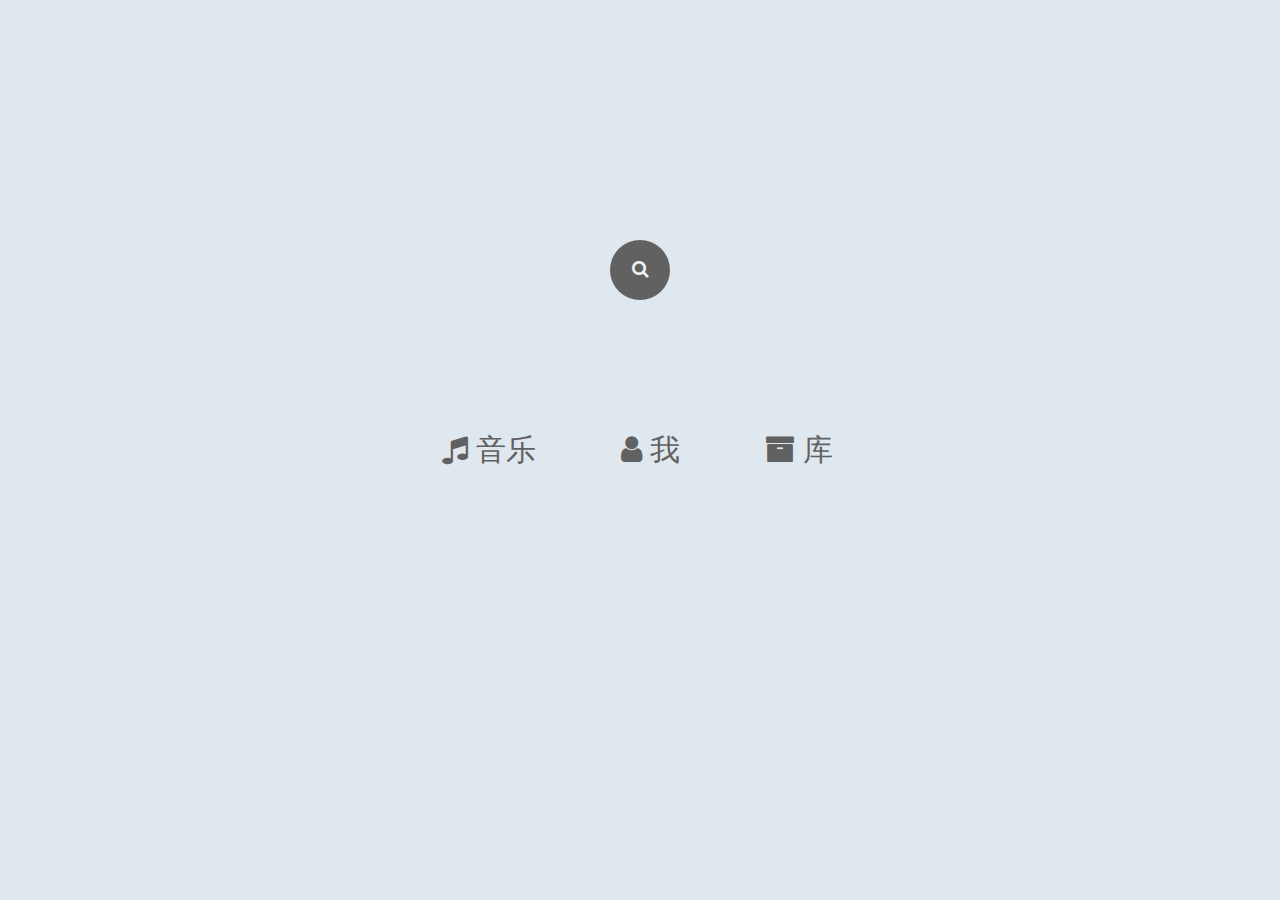
<file: index.html>
<!DOCTYPE html>
<html lang="en">
<head>
    <meta charset="UTF-8">
    <meta name="viewport" content="width=device-width, initial-scale=1.0">
    <meta name="keywords" content="">
    <meta name="description" content="">
    <meta name="author" content="软工xxxx班">
    <meta name="copyright" content="2019-至今 软工xxxx班">
    <meta name="robots" content="index, follow">
    <meta http-equiv="X-UA-Compatible" content="ie=edge">
    <link rel="stylesheet" href="index.css">
    <link rel="stylesheet" href="font-awesome-4.7.0/css/font-awesome.min.css">
    <title>我的主页</title>
</head>
<body>
    <div class="search-box" id="search-box">
        <input class="search-txt" id="search-txt" type="text" placeholder="搜索..." maxlength="20">
        <button class="search-btn" id="search-btn">
            <i class="fa fa-search fa-lg" aria-hidden="true"></i>
        </button>
    </div>    
    <ul>
        <li>
            <a href="player.html">
                <i class="fa fa-music" aria-hidden="true">
                <span>音乐</span>
                </i>
            </a>
        </li>
        <li>
            <a href="profile.html">
                <i class="fa fa-user">
                    <span>我</span>
                </i>
            </a>
        </li>
        <li>
            <a href="box.html">
                <i class="fa fa-archive">
                    <span>库</span>
                </i>
            </a>
        </li>
    </ul>

<script type="text/javascript">

    var box = document.getElementById('search-box');
    var txt = document.getElementById('search-txt');
    var btn = document.getElementById('search-btn');

    box.onclick = function() {
        if (btn.className == 'search-btn'){
            btn.classList.add("active-search-btn");
            txt.classList.add("active-search-txt");
        } else {
            // 搜索
            btn.classList.remove("active-search-btn");
            txt.classList.remove("active-search-txt");
        }
    }

</script>
</body>
</html>
</file>
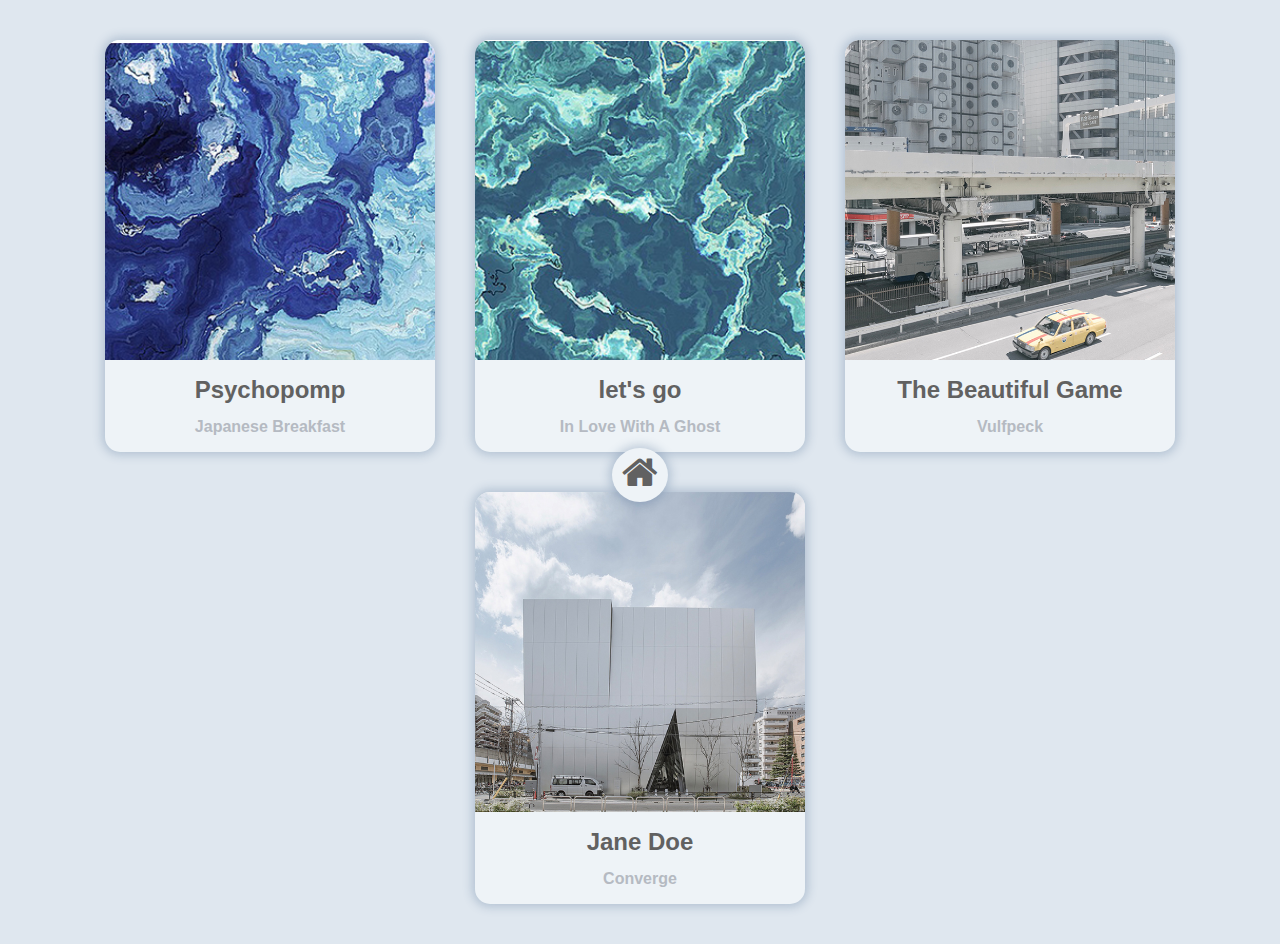
<file: box.html>
<!DOCTYPE html>
<html lang="en">
<head>
    <meta charset="UTF-8">
    <meta name="viewport" content="width=device-width, initial-scale=1.0">
    <meta http-equiv="X-UA-Compatible" content="ie=edge">
    <link rel="stylesheet" href="box.css">
    <link rel="stylesheet" href="font-awesome-4.7.0/css/font-awesome.min.css"> 
    <title>仓库</title>
</head>
<body>
    <div>
        <ul class="cover-list">
            <li class="cover">
                <a class="cover-image" href="player.html" style="background-image: url(images/cover2.jpg);"></a>
                <a class="cover-description" href="player.html" target="_blank">
                    <h2>Psychopomp</h2>
                    <p>Japanese Breakfast</p>
                </a>
            </li>
            <li class="cover">
                <a class="cover-image" href="player.html" style="background-image: url(images/cover4.jpg);"></a>
                <a class="cover-description" href="player.html">
                    <h2>let's go</h2>
                    <p>In Love With A Ghost</p>
                </a>
            </li>
            <li class="cover">
                <a class="cover-image" href="player.html" style="background-image: url(images/cover6.jpg);"></a>
                <a class="cover-description" href="player.html">
                    <h2>The Beautiful Game</h2>
                    <p>Vulfpeck</p>
                </a>
            </li>
            <li class="cover">
                <a class="cover-image" href="player.html" style="background-image: url(images/cover7.jpg);"></a>
                <a class="cover-description" href="player.html">
                    <h2>Jane Doe</h2>
                    <p>Converge</p>
                </a>
            </li>
        </ul>
    </div>
    <div>
        <a class="home" href="index.html">
            <i class="fa fa-home fa-2x"></i>
        </a>
    </div>
<script>

</script>
</body>
</html>
</file>
<file: index.css>
body {
    margin: 0;
    padding: 0;
    background-color: #dfe7ef;
    font-family: sans-serif;
}

ul {
    position: absolute;
    top: 50%;
    left: 50%;
    transform: translate(-50%, -50%);
    display: flex;
    margin: 0;
    padding: 0;
    list-style: none;
}

ul li i{
    margin-right: 10px;
    margin-left: 5px;
}

/* 默认样式 */
ul li a {
    position: relative;
    display: block;
    text-align: center;
    margin: 0 25px;
    color: #616161;
    font-size: 30px;
    text-decoration: none;
    /* text-transform: uppercase; */
    transition: .5s;
    padding: 5px 10px;
}
/* 左下边框 */
ul li a:before {
    content: '';
    position: absolute;
    bottom: 12px;
    left: 12px;
    width: 12px;
    height: 12px;
    border: 3px solid #616161;
    /* border-top-left-radius: 10px;
    border-bottom-right-radius: 10px; */
    border-width: 0 0 3px 3px;
    transition: .5s;
    opacity: 0;
}
/* 右上边框 */
ul li a:after {
    content: '';
    position: absolute;
    top: 12px;
    right: 12px;
    width: 12px;
    height: 12px;
    border: 3px solid #616161;
    /* border-top-left-radius: 10px;
    border-bottom-right-radius: 10px; */
    border-width: 3px 3px 0 0;
    transition: .5s;
    opacity: 0;
}
/* 鼠标悬停时，改变背景 */
ul li a:hover {
    color: #eef3f7; 
    background-color: #616161;
    box-shadow: 0px 0px 10px 0px rgba(26, 26, 26, 0.4);
    border-top-left-radius: 15px;
    border-bottom-right-radius: 15px;
}
/* 鼠标悬停之前，左下边框缩入文字背景内 */
ul li a:hover:before {
    bottom: -8px;
    left: -8px;
    opacity: 1;
}
/* 鼠标悬停之前，右上边框缩入文字背景内 */
ul li a:hover:after {
    top: -8px;
    right: -8px;
    opacity: 1;
}

/* ======================== */
/* 查找按钮 */
.search-box {
    position: absolute;
    top: 30%;
    left: 50%;
    transform: translate(-50%, -50%);
    background: #616161;
    height: 40px;
    border-radius: 40px;
    padding: 10px;
}

.search-btn {
    border: none;/* 取消button外框 */
    outline: none;
    color: #eef3f7;
    float: right;
    width: 40px;
    height: 40px;
    border-radius: 50%;
    background: #616161;
    display: flex;
    justify-content: center;/* 水平居中 */
    align-items: center;/* 竖直居中 */
    transition: .5s;
    text-decoration: none;
}

.search-txt {
    border: none;
    background: none;
    outline: none;
    float: left;
    padding: 0;
    color: #eef3f7;
    font-size: 16px;
    letter-spacing: 1px;
    font-weight: bold;
    transition: .5s;
    /* 让 placehoder 居中 */
    line-height: 40px;
    width: 0;
}
/* 改变子元素输入框的样式 */
.active-search-txt {
    width: 240px;
    padding: 0 6px;
}

.active-search-btn {
    color: #616161;
    background-color: white;
}

.search-btn:before{
    content: '';
    display: block;
    position: absolute;
    border: 50%;
    border: 3px solid #616161;
    left: -20px;
    right: -20px;
    top: -20px;
    bottom: -20px;
    border-radius: 50%;
    animation: animate 1.6s linear infinite;
    opacity: 0;
}
/* 两层波纹
.search-btn:after{
    content: '';
    display: block;
    position: absolute;
    border: 50%;
    border: 3px solid #262626;
    left: -20px;
    right: -20px;
    top: -20px;
    bottom: -20px;
    border-radius: 50%;
    animation: animate 1.2s linear infinite;
    opacity: 0;
} */

@keyframes animate{
    0%{
        /* 2d缩小0.5倍 */
        transform: scale(0.5);
        opacity: 0;
    }
    50%{
        opacity: 1;
    }
    100%{
        transform: scale(1.2);
        opacity: 0;
    }
}

.search-box:hover .search-btn:before{
    border: none;
}
</file>
<file: box.css>
body {
    margin: 0;
    padding: 0;
    background: #dfe7ef;
	font-family: sans-serif;
}

.cover-image {
	display: block;
	height: 320px;
	background-size: cover;
}

.cover-list {
	display: block;
	margin: 20px auto;
	padding: 0;
	font-size: 0;
	text-align: center;
	list-style: none;
}

.cover {
	display: inline-block;
	width: 330px;
	margin: 20px;
	font-size: 16px;
	text-decoration: none;
	overflow: hidden;
	border-radius: 15px;
	background-color: #eef3f7;
	box-shadow: 0px 0px 10px 3px rgba(50, 88, 130, 0.25);
	transition: transform 0.1s ease-in-out, box-shadow 0.1s;
}

.cover:hover {
	/* 向Y轴移动-5px 同时放大1.02倍 */
	transform: translateY(-5px) scale(1.02);
	box-shadow: 0px 0px 10px 3px rgba(50, 88, 130, 0.25);
}

.cover-description {
	display: block;
	padding: 16px 5px;
	color: #616161;
	text-decoration: none;
}

.cover-description p {
	margin: 0;
	color: #b5bac2;
	font-weight: bold;
}

.cover-description h2 {
	margin: 0 0 14px;
}

.home {
    position: absolute;
    top: 475px;
    left: 50%;
    transform: translate(-50%, -50%);
    font-size: 120%;
	color: #616161;
    height: 34px;
    border-radius: 50%;
    padding: 10px;
	box-shadow: 0px 0px 10px 3px rgba(50, 88, 130, 0.25);
	background-color: #eef3f7;
	/* 鼠标移开后，0.5秒内恢复 避免变化过于突兀 */
	transition: .5s;
}

.home i {
	position: relative;
	bottom: 15%;
}

.home:hover {
    background-color: white;
    box-shadow: 0px 0px 10px 3px rgba(50, 88, 130, 0.25);
	border-radius: 50%;
	transition: .5s;
    color: rgb(109, 12, 109); 
}
</file>
